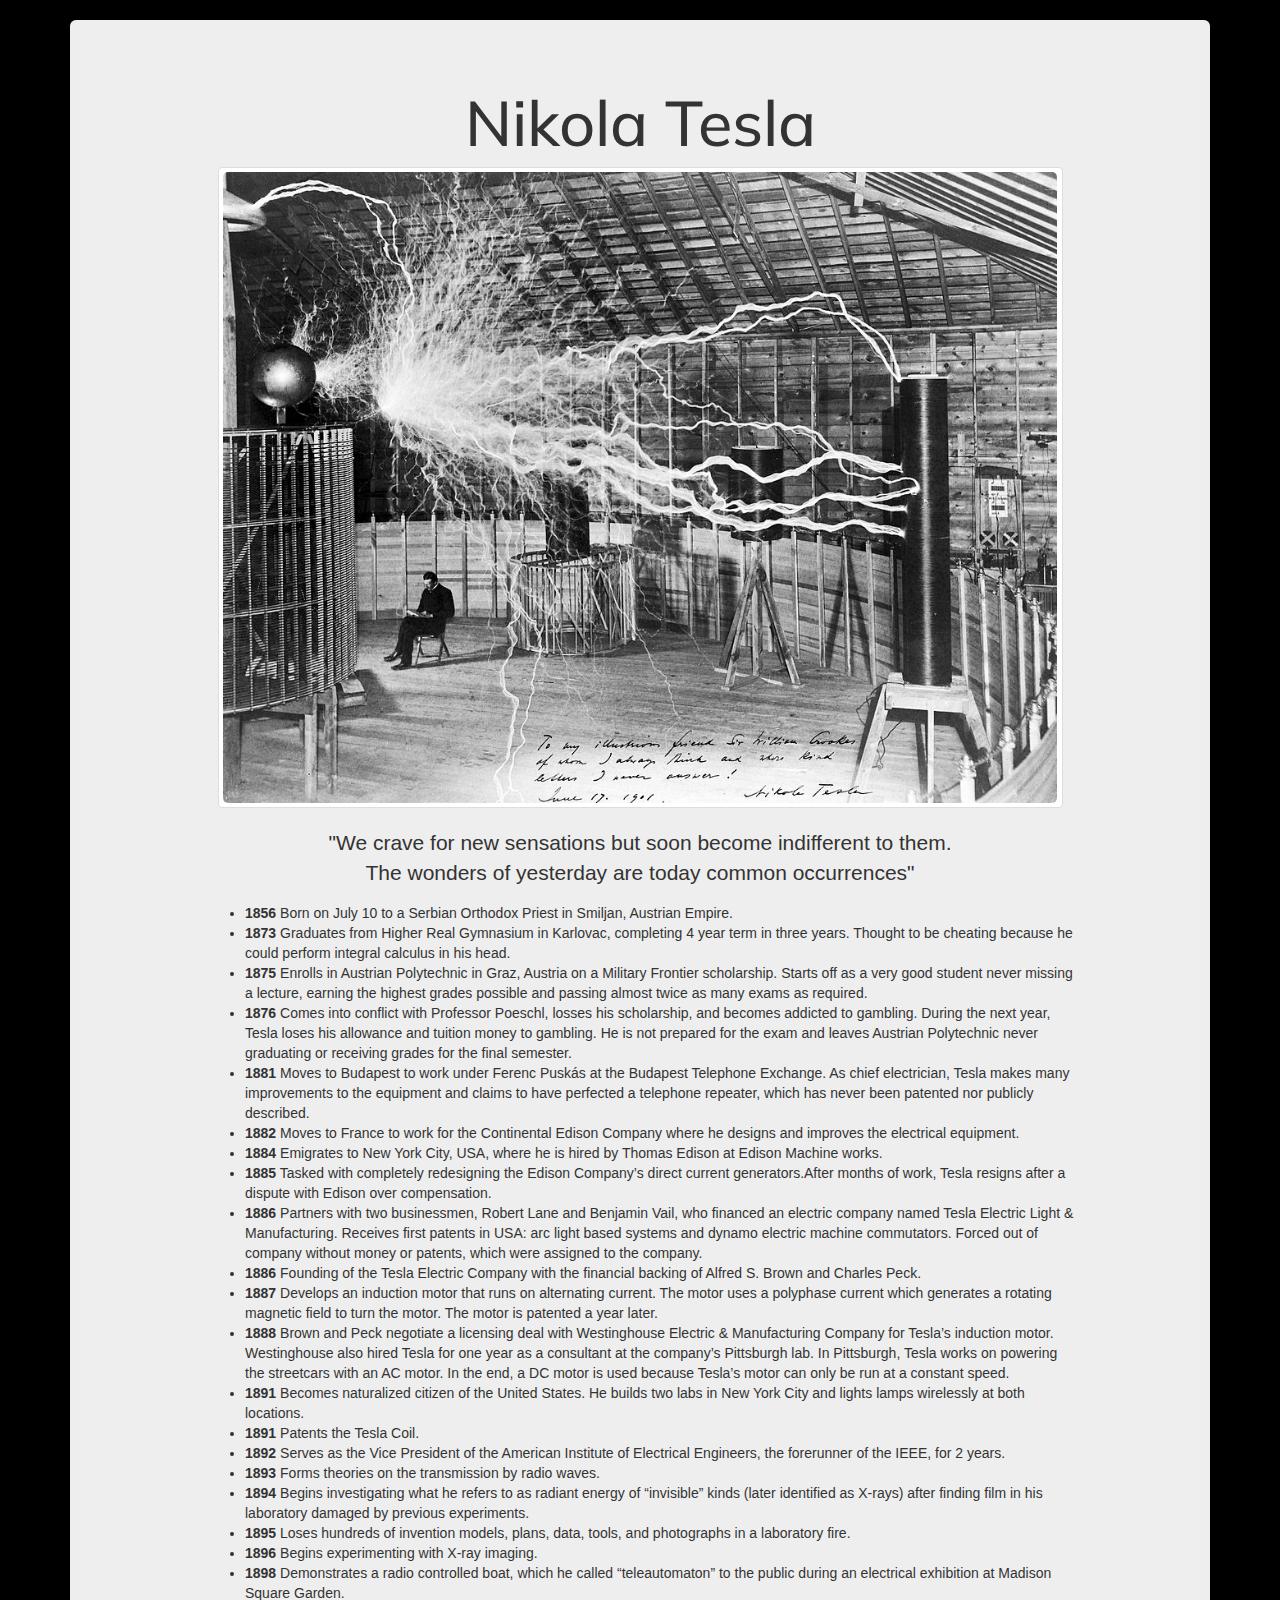
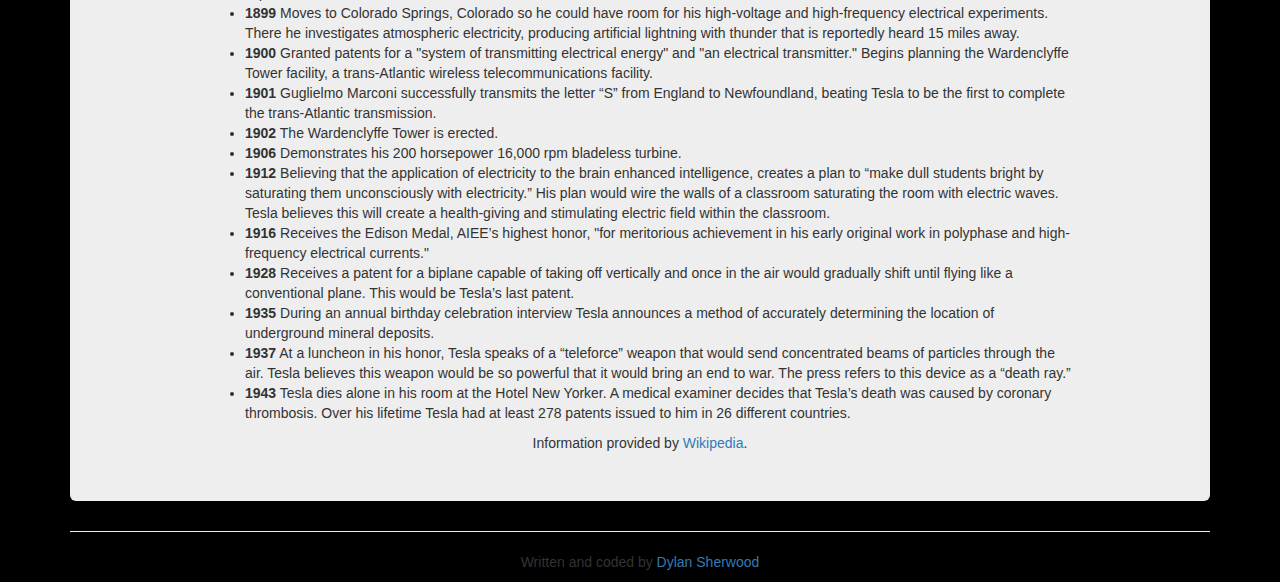
<file: tribute-page/index.html>
<!DOCTYPE html>
<html>
<head>
	<link rel="stylesheet" href="https://maxcdn.bootstrapcdn.com/bootstrap/3.3.7/css/bootstrap.min.css" integrity="sha384-BVYiiSIFeK1dGmJRAkycuHAHRg32OmUcww7on3RYdg4Va+PmSTsz/K68vbdEjh4u" crossorigin="anonymous">
	<meta charset="utf-8">
	<title>Nikola Tesla</title>
	<link href="styles/style.css" rel="stylesheet" type="text/css">
	<link href="https://fonts.googleapis.com/css?family=Muli" rel="stylesheet">
	
</head>
<body>
	
	<div class="container">
  		<div class="jumbotron">
  			<div class="row">
    			<div class="col-xs-12 col-md-10 col-md-offset-1">
      			<h1 class="text-center"> Nikola Tesla</h1>
					<div class="thumbnail">
						<img class="img-responsive round-edge" src="images/tesla.jpg" alt="Tesla in his laboratory sitting next to his magnifying transmitter">
					</div>
    			</div>
      			<div class="row">
    				<div class="col-xs-10 col-xs-offset-1 col-md-8 col-md-offset-2 text-center"
  						<blockquote>
  							<p>"We crave for new sensations but soon become indifferent to them.<br>The wonders of yesterday are today common occurrences"</p>
    					</blockquote>
      
    				</div>
					<div class="col-xs-10 col-md-10 col-md-offset-1"> 
  						<ul>
    						<li><strong>1856</strong> Born on July 10 to a Serbian Orthodox Priest in Smiljan, Austrian Empire.</li>
    						<li><strong>1873</strong> Graduates from Higher Real Gymnasium in Karlovac, completing 4 year term in three years.  Thought to be cheating because he could perform integral calculus in his head.</li>

							<li><strong>1875</strong> Enrolls in Austrian Polytechnic in Graz, Austria on a Military Frontier scholarship.  Starts off as a very good student never missing a lecture, earning the highest grades possible and passing almost twice as many exams as required.</li>
							  
							<li><strong>1876</strong> Comes into conflict with Professor Poeschl, losses his scholarship, and becomes addicted to gambling. During the next year, Tesla loses his allowance and tuition money to gambling.  He is not prepared for the exam and leaves Austrian Polytechnic never graduating or receiving grades for the final semester.</li>

							<li><strong>1881</strong> Moves to Budapest to work under Ferenc Puskás at the Budapest Telephone Exchange. As chief electrician, Tesla makes many improvements to the equipment and claims to have perfected a telephone repeater, which has never been patented nor publicly described.</li>

							<li><strong>1882</strong> Moves to France to work for the Continental Edison Company where he designs and improves the electrical equipment.</li>

							<li><strong>1884</strong> Emigrates to New York City, USA, where he is hired by Thomas Edison at Edison Machine works.</li>

							<li><strong>1885</strong> Tasked with completely redesigning the Edison Company’s direct current generators.After months of work, Tesla resigns after a dispute with Edison over compensation.</li>

							<li><strong>1886</strong> Partners with two businessmen, Robert Lane and Benjamin Vail, who financed an electric company named Tesla Electric Light & Manufacturing.  Receives first patents in USA: arc light based systems and dynamo electric machine commutators.  Forced out of company without money or patents, which were assigned to the company.</li>

							<li><strong>1886</strong> Founding of the Tesla Electric Company with the financial backing of Alfred S. Brown and Charles Peck.</li>

							<li><strong>1887</strong> Develops an induction motor that runs on alternating current.  The motor uses a polyphase current which generates a rotating magnetic field to turn the motor.  The motor is patented a year later.</li>

							<li><strong>1888</strong> Brown and Peck negotiate a licensing deal with Westinghouse Electric & Manufacturing Company for Tesla’s induction motor.  Westinghouse also hired Tesla for one year as a consultant at the company’s Pittsburgh lab.  In Pittsburgh, Tesla works on powering the streetcars with an AC motor. In the end, a DC motor is used because Tesla’s motor can only be run at a constant speed.</li>

							<li><strong>1891</strong> Becomes naturalized citizen of the United States. He builds two labs in New York City and lights lamps wirelessly at both locations.</li>

							<li><strong>1891</strong>  Patents the Tesla Coil.</li>

							<li><strong>1892</strong> Serves as the Vice President of the American Institute of Electrical Engineers, the forerunner of the IEEE, for 2 years.</li>

							<li><strong>1893</strong> Forms theories on the transmission by radio waves.</li>

							<li><strong>1894</strong> Begins investigating what he refers to as radiant energy of “invisible” kinds (later identified as X-rays) after finding film in his laboratory damaged by previous experiments.</li>

							<li><strong>1895</strong> Loses hundreds of invention models, plans, data, tools, and photographs in a laboratory fire.</li>

							<li><strong>1896</strong> Begins experimenting with X-ray imaging.</li>

							<li><strong>1898</strong> Demonstrates a radio controlled boat, which he called “teleautomaton” to the public during an electrical exhibition at Madison Square Garden.</li>

							<li><strong>1899</strong> Moves to Colorado Springs, Colorado so he could have room for his high-voltage and high-frequency electrical experiments.  There he investigates atmospheric electricity, producing artificial lightning with thunder that is reportedly heard 15 miles away.</li>

							<li><strong>1900</strong> Granted patents for a "system of transmitting electrical energy" and "an electrical transmitter."
							  
							  Begins planning the Wardenclyffe Tower facility, a trans-Atlantic wireless telecommunications facility.</li>

							<li><strong>1901</strong> Guglielmo Marconi successfully transmits the letter “S” from England to Newfoundland, beating Tesla to be the first to complete the trans-Atlantic transmission.</li>

							<li><strong>1902</strong> The Wardenclyffe Tower is erected.</li>

							<li><strong>1906</strong> Demonstrates his 200 horsepower 16,000 rpm bladeless turbine.</li>

							<li><strong>1912</strong> Believing that the application of electricity to the brain enhanced intelligence, creates a plan to “make dull students bright by saturating them unconsciously with electricity.”  His plan would wire the walls of a classroom saturating the room with electric waves.  Tesla believes this will create a health-giving and stimulating electric field within the classroom.</li>

							<li><strong>1916</strong>  Receives the Edison Medal, AIEE’s highest honor, "for meritorious achievement in his early original work in polyphase and high-frequency electrical currents."</li>

							<li><strong>1928</strong> Receives a patent for a biplane capable of taking off vertically and once in the air would gradually shift until flying like a conventional plane.  This would be Tesla’s last patent.</li>

							<li><strong>1935</strong> During an annual birthday celebration interview Tesla announces a method of accurately determining the location of underground mineral deposits.</li>

							<li><strong>1937</strong> At a luncheon in his honor, Tesla speaks of a “teleforce” weapon that would send concentrated beams of particles through the air.  Tesla believes this weapon would be so powerful that it would bring an end to war.  The press refers to this device as a “death ray.”</li>

							<li><strong>1943</strong> Tesla dies alone in his room at the Hotel New Yorker.  A medical examiner decides that Tesla’s death was caused by coronary thrombosis.  Over his lifetime Tesla had at least 278 patents issued to him in 26 different countries.</li>
    					</ul>
					</div>
    
  				</div>
   				<center>Information provided by <a href="https://en.wikipedia.org/wiki/Nikola_Tesla">Wikipedia</a>.</center>
 
			</div>
		</div>
		<hr>
		<footer class="text-center">
  			<p>Written and coded by <a href="https://www.freecodecamp.com/red-dylan">Dylan Sherwood</a></p>
		</footer>
	</div>
</body>
</html>
</file>
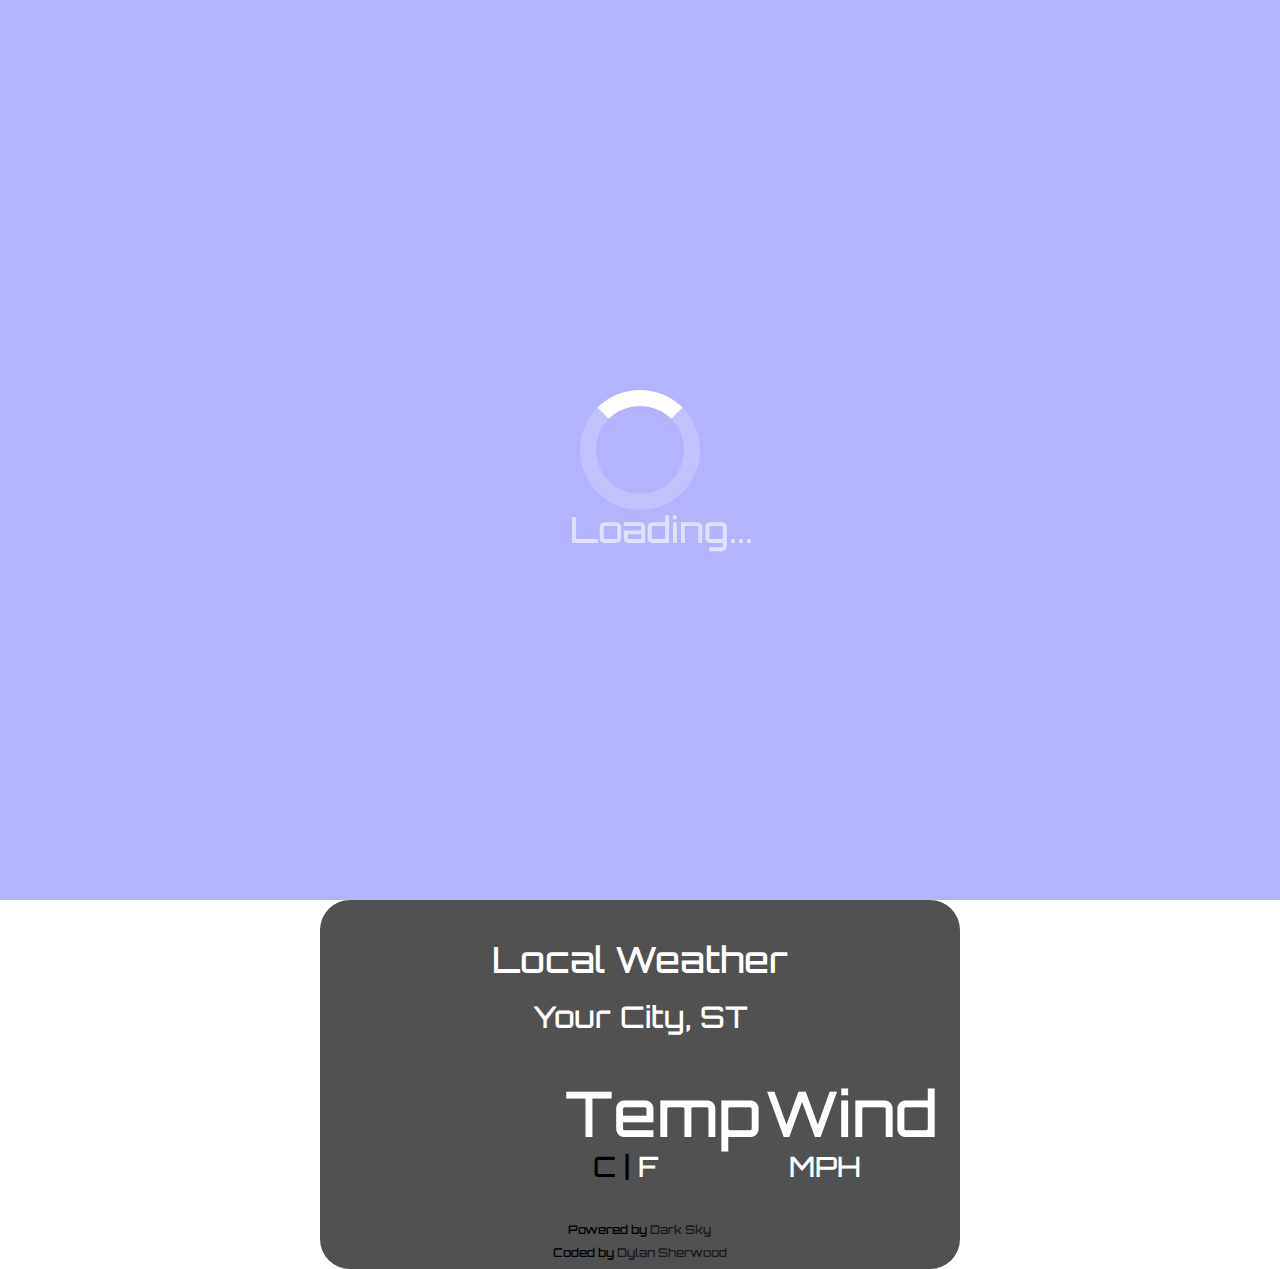
<file: weather-app/index.html>
<!DOCTYPE html>
<html>
<head>
	<meta charset="utf-8">
	<title>Local Weather App</title>
	<link rel="stylesheet" href="https://maxcdn.bootstrapcdn.com/bootstrap/3.3.7/css/bootstrap.min.css" integrity="sha384-BVYiiSIFeK1dGmJRAkycuHAHRg32OmUcww7on3RYdg4Va+PmSTsz/K68vbdEjh4u" crossorigin="anonymous">
	<link rel="stylesheet" type="text/css" href="styles/style.css">
	<link href="https://fonts.googleapis.com/css?family=Orbitron:400,700" rel="stylesheet">
</head>
<body>
	<div id="loader">
	<div class="spinner"></div>
	<div class="load-background">
	</div>
	<h1>Loading...</h1>
	</div>
	<div id="weather" class="container-fluid">
	  <div class="row">
	    <div class="wxContainer col-md-6 col-md-offset-3 col-xs-10 col-xs-offset-1">
	      <h1>Local Weather</h1>
	      <h2 id="city">Your City, ST</h2>
	      <div class="wx-row">
	        <div id="icon-col" class="col-md-2 col-xs-12">
	          <canvas id="wxIcon" width="128" height="128"></canvas>
	        </div>
	        <div id="temp-col" class="col-md-3 col-md-offset-2 col-xs-12">
	          <h3 id="temp" class="wx-numbers" title="Temperature">Temp</h3>
	          <h3 id="units" class="wx-units"><abbr id="celsius" class="active">C</abbr> | <abbr id="fahrenheit" class="inactive">F</abbr></h3>
	        </div>
	        <div id="wind-col" class="col-md-3 col-md-offset-1 col-xs-12">
	          <h3 id="wind" class="wx-numbers" title="Wind">Wind</h3>
	          <h3 id="speed" class="wx-units">MPH</h3>
	        </div>
	      </div>
	      <div class="row">
	        <div class="wx-footer col-xs-10 col-xs-offset-1">
	          <h6>Powered by <a class="darker" target="_blank" href="https://darksky.net/poweredby/">Dark Sky</a></h6>
	          <h6>Coded by <a class="darker" target="_blank" href="https://www.freecodecamp.com/red-dylan">Dylan Sherwood</a>
	        </div>
	      </div>
	    </div>
	  </div>
	</div>
	<script src="https://ajax.googleapis.com/ajax/libs/jquery/3.2.1/jquery.min.js"></script>
	<script src="https://rawgithub.com/darkskyapp/skycons/master/skycons.js"></script>
	<script src="scripts/script.js"></script>

</body>
</html>
</file>
<file: tribute-page/styles/style.css>
body {
  margin-top: 20px;
  background-color: black;
  height: 100%;
}
.round-edge {
    border-radius: 5px;
  }
h1 {
  font-family: 'Muli', cursive ;
}
</file>
<file: weather-app/styles/style.css>
html {
  display: table;
  position: absolute;
  height: 100%;
  width: 100%;
}
body {
  text-align: center;
  color: white;
  font-family: 'Orbitron', sans-serif;
  font-weight: bold;
  display: table-cell;
  vertical-align: middle;
}
.wxContainer{
  background-color: rgba(38, 38, 38, 0.8);
  padding: 20px 0 20px 0;
  border-radius: 30px;
}
.wx-numbers {
  font-size: 4.5em;
  margin-bottom:-15px;
}
.wx-units {
  font-size: 2em;
  color: black;
}
#speed {
  color: white;
}
abbr:hover {
  text-decoration: none;
  color: #666666;
  cursor: pointer;
}
.wx-row {
  padding-top: 15px;
  padding-left: 30px;
  padding-right: 10px;
}
.wx-footer {
  padding-top: 20px;
  margin-bottom:-20px;
  color: black;
}
.darker {
  color: #1a1a1a;
}
.lighter {
  color: #999999;
}
.wx-footer a:hover {
  color: #cccccc;
}
.inactive {
  pointer-events: none;
  cursor: default;
  color: white;
}
.active {
  color: black;
}
h1, h2 {
  padding-left:8px;
  padding-right:8px;
}
.hidden {
  display: none;
}
.load-background {
  position: fixed;
  height: 100vh;
  width: 100%;
  background: #b3b3ff;
  z-index: 10;
}
#loader h1 {
  padding: 0;
  position: fixed;
  text-align: center;
  color: rgba(255, 255, 255, 0.6);
  top: 50%;
  left: 50%;
  margin: 60px 0 0 -70px;
  z-index: 120;
}
.spinner {
  border: 16px solid rgba(255, 255, 255, 0.2);
  border-top: 16px solid white;
  border-radius: 50%;
  width: 120px;
  height: 120px;
  z-index: 20;
  position: fixed;
  left: 50%;
  top: 50%;
  margin: -60px 0 0 -60px;
  animation: spin 2s linear infinite;
}

@keyframes spin {
    0% { transform: rotate(0deg); }
    100% { transform: rotate(360deg); }
}
#loader {
  position: relative;
  height: 100vh;
  width: 100%;
}
</file>
